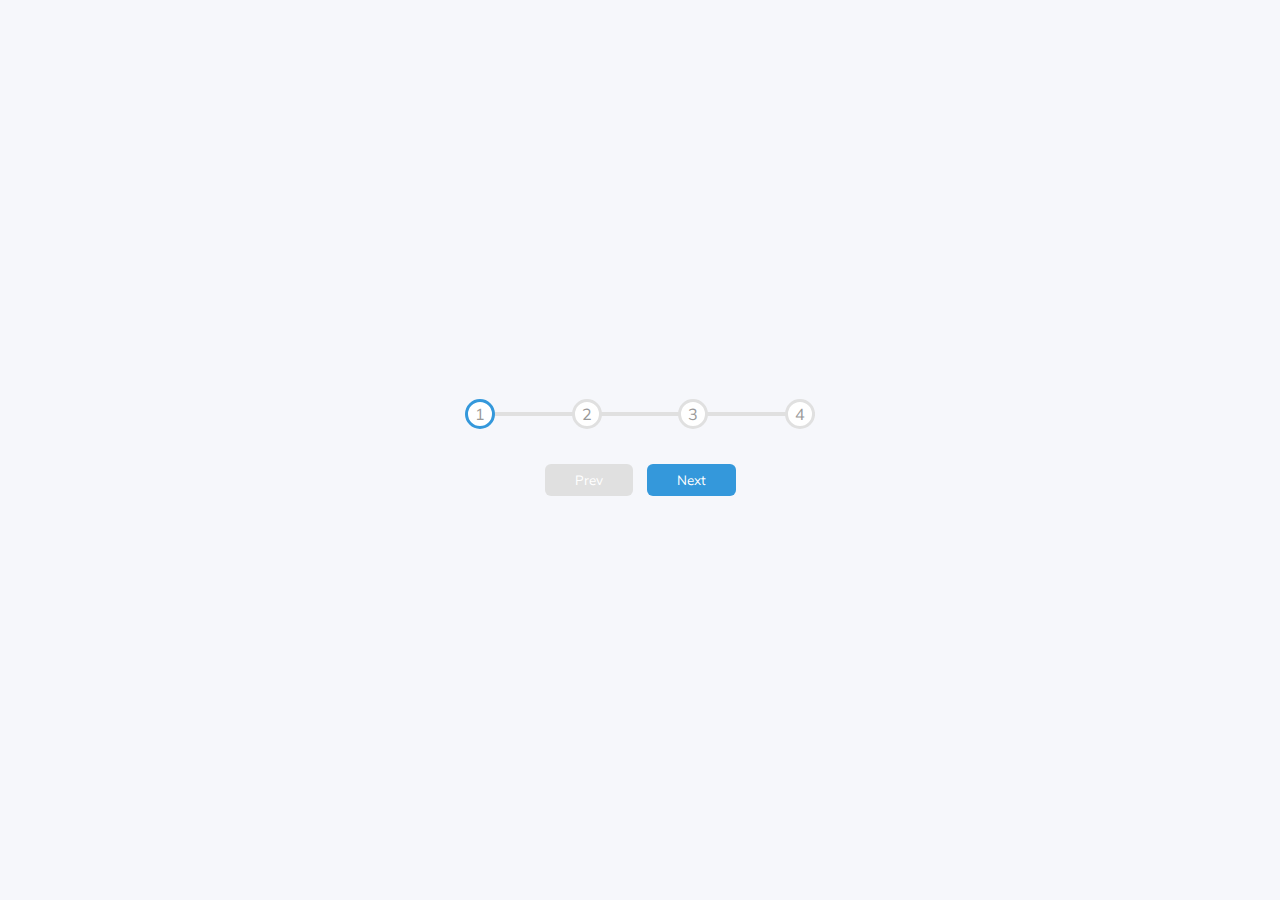
<file: day2/index.html>
<!DOCTYPE html>
<html lang="en">
<head>
    <meta charset="UTF-8">
    <meta name="viewport" content="width=device-width, initial-scale=1.0">
    <link rel="stylesheet" href="https://cdnjs.cloudflare.com/ajax/libs/font-awesome/5.15.1/css/all.min.css" integrity="sha512-+4zCK9k+qNFUR5X+cKL9EIR+ZOhtIloNl9GIKS57V1MyNsYpYcUrUeQc9vNfzsWfV28IaLL3i96P9sdNyeRssA==" crossorigin="anonymous" />
    <link rel="stylesheet" href="style.css">
    <title>Progress bar</title>
</head>
<body>
    <div class="container">
        <div class="progress-container">
            <div class="progress" id="progress"></div>
            <div class="circle active">1</div>
            <div class="circle">2</div>
            <div class="circle">3</div>
            <div class="circle">4</div>
        </div>
        <button class="btn" id="prev" disabled>Prev</button>
        <button class="btn" id="next">Next</button>
    </div>

    <script src="script.js"></script>
</body>
</html>
</file>
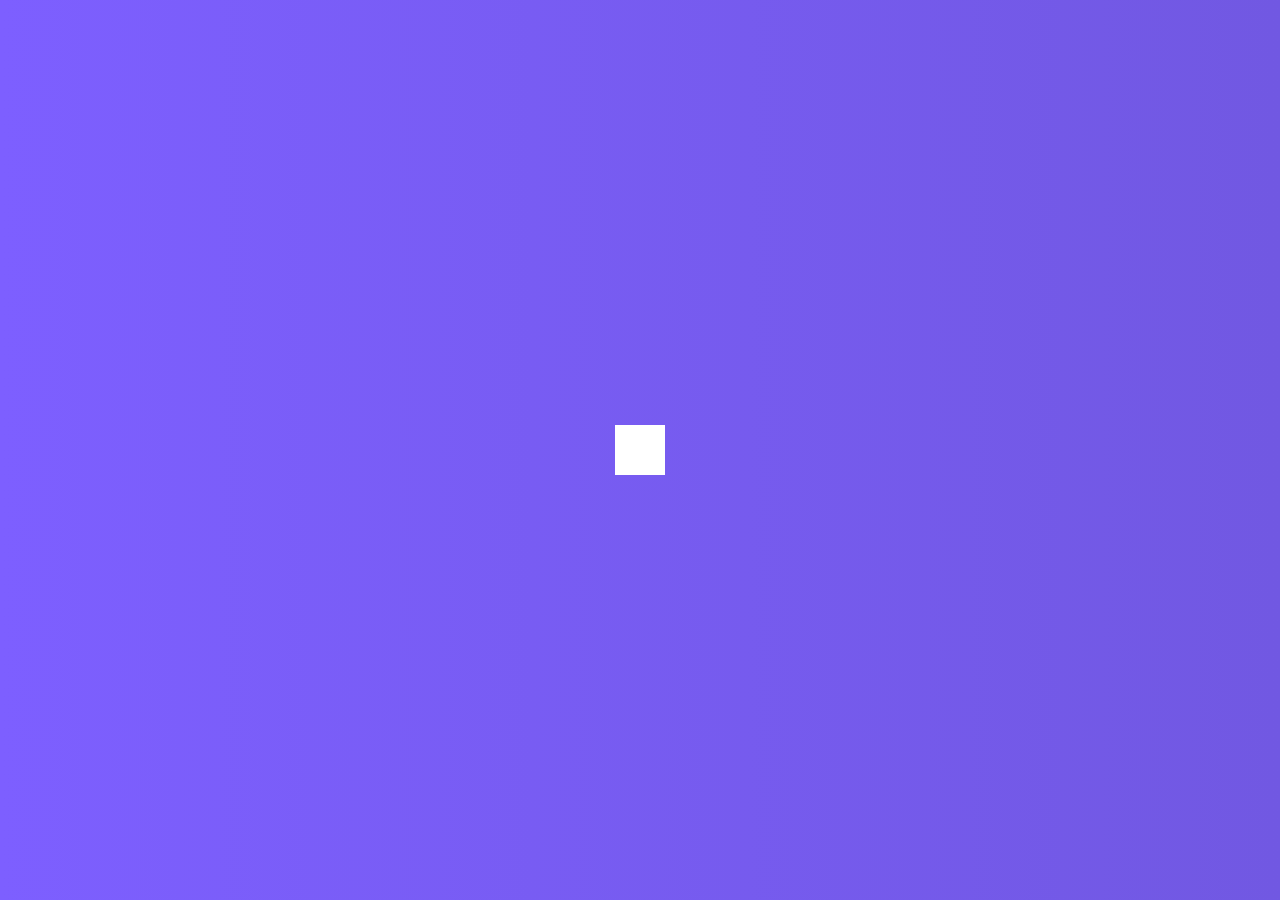
<file: day4/index.html>
<!DOCTYPE html>
<html lang="en">
<head>
    <meta charset="UTF-8">
    <meta name="viewport" content="width=device-width, initial-scale=1.0">
    <link rel="stylesheet" href="https://cdnjs.cloudflare.com/ajax/libs/font-awesome/5.15.1/css/all.min.css" integrity="sha512-+4zCK9k+qNFUR5X+cKL9EIR+ZOhtIloNl9GIKS57V1MyNsYpYcUrUeQc9vNfzsWfV28IaLL3i96P9sdNyeRssA==" crossorigin="anonymous" />
    <link rel="stylesheet" href="style.css">
    <title>Hidden Search</title>
</head>
<body>
    <div class="search">
        <input type="text" class="input" placeholder="search...">
        <button class="btn">
            <i class="fas fa-search"></i>
        </button>
    </div>
    <script src="script.js"></script>
</body>
</html>
</file>
<file: day2/style.css>
@import url("https://fonts.googleapis.com/css2?family=Muli:wght@400;700&display=swap");

* {
    box-sizing: border-box;
}

body {
    font-family: "Muli", sans-serif;
    background-color: #f6f7fb;
    margin: 0;
    display: flex;
    align-items: center;
    justify-content: center;
    height: 100vh;
    overflow: hidden;
}

.container {
    text-align: center;
}

.progress-container {
    display: flex;
    justify-content: space-between;
    max-width: 100%;
    width: 350px;
    margin-bottom: 30px;
    position: relative;
}

.progress-container::before {
    content: "";
    position: absolute;
    background: #e0e0e0;
    top: 50%;
    left: 0;
    height: 4px;
    width: 100%;
    z-index: -1;
    transform: translateY(-50%);
}

.progress {
    position: absolute;
    background: #3498db;
    top: 50%;
    left: 0;
    height: 4px;
    width: 0;
    z-index: -1;
    transform: translateY(-50%);
    transition: 4s ease;
}

.circle {
    color: #999;
    background: #fff;
    border-radius: 50%;
    height: 30px;
    width: 30px;
    display: flex;
    align-items: center;
    justify-content: center;
    border: 3px solid #e0e0e0;
    transition: 3s ease;
}

.circle.active {
    border-color: #3498db;
}

.btn {
    background-color: #3498db;
    border: none;
    color: #fff;
    border-radius: 6px;
    padding: 8px 30px;
    margin: 5px;
    font-family: inherit;
    cursor: pointer;
    outline: none;
}

.btn:active {
    transform: scale(0.98);
}
.btn:disabled {
    background-color: #e0e0e0;
}
</file>
<file: day4/style.css>
@import url("https://fonts.googleapis.com/css2?family=Roboto:wght@400;700&display=swap");

* {
    box-sizing: border-box;
}

body {
    background-image: linear-gradient(90deg, #7d5fff, #7158e2);
    font-family: "Roboto", sans-serif;
    margin: 0;
    display: flex;
    flex-direction: column;
    align-items: center;
    justify-content: center;
    height: 100vh;
    overflow: hidden;
}

.search {
    position: relative;
    height: 50px;
}

.search .input {
    background: #fff;
    border: 0;
    font-size: 18px;
    padding: 15px;
    width: 50px;
    height: 50px;
    transition: width 0.3s ease;
}

.btn {
    position: absolute;
    font-size: 24px;
    border: 0;
    cursor: pointer;
    background: #fff;
    top: 0;
    left: 0;
    width: 50px;
    height: 50px;
    transition: transform 0.3s ease;
}

.btn:focus,
.input:focus {
    outline: none;
}

.search.active .input {
    width: 200px;
}

.search.active .btn {
    transform: translateX(198px);
}
</file>
